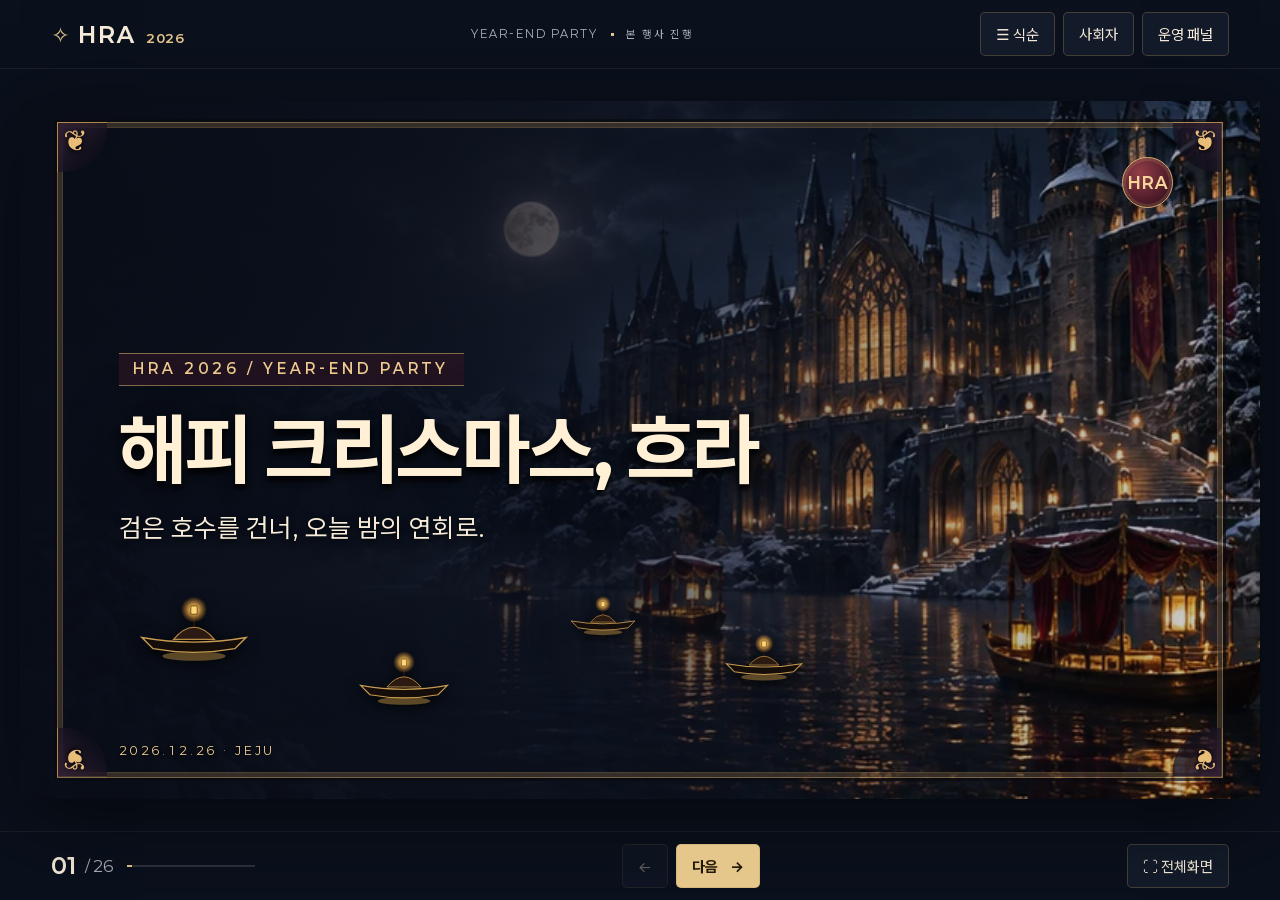
<file: index.html>
<!doctype html>
<html lang="ko">
<head>
  <meta charset="utf-8">
  <meta name="viewport" content="width=device-width, initial-scale=1">
  <meta name="theme-color" content="#0b111e">
  <title>HRA 2026 · 송년회 진행 슬라이드</title>
  <link rel="stylesheet" href="./stage.css">
  <link rel="stylesheet" href="./effects/cover.css">
  <link rel="stylesheet" href="./effects/owl-letter.css">
  <link rel="stylesheet" href="./effects/invite-close.css">
  <link rel="stylesheet" href="./effects/awards.css">
  <link rel="stylesheet" href="./effects/banners.css">
  <link rel="stylesheet" href="./effects/blackout.css">
  <link rel="stylesheet" href="./effects/film.css">
  <link rel="stylesheet" href="./effects/capsule.css">
  <link rel="stylesheet" href="./effects/door.css">
  <link rel="stylesheet" href="./effects/starfall.css">
  <script src="./slides.js" defer></script>
  <script src="./effects/cover.js" defer></script>
  <script src="./effects/owl-letter.js" defer></script>
  <script src="./effects/invite-close.js" defer></script>
  <script src="./effects/awards.js" defer></script>
  <script src="./effects/banners.js" defer></script>
  <script src="./effects/blackout.js" defer></script>
  <script src="./effects/film.js" defer></script>
  <script src="./effects/capsule.js" defer></script>
  <script src="./effects/door.js" defer></script>
  <script src="./effects/starfall.js" defer></script>
  <script src="./stage.js" defer></script>
</head>
<body>
  <header class="top">
    <span class="brand"><b>✧</b> HRA <small>2026</small></span>
    <span class="top-title">YEAR-END PARTY <i></i> 본 행사 진행</span>
    <div class="tools"><button id="contents">☰ <span>식순</span></button><button id="presenter">사회자</button><button id="staff">운영 패널</button></div>
  </header>
  <main class="workspace">
    <div id="stage" class="stage" aria-label="발표 화면">
      <section id="slide" class="slide" aria-live="polite"></section>
      <p id="caption" class="stage-caption" hidden></p>
    </div>
  </main>
  <footer class="controls">
    <div class="position"><strong id="number">01</strong><span id="total"> / 26</span><div class="progress"><i id="progress"></i></div></div>
    <nav aria-label="슬라이드 이동"><button id="prev" aria-label="이전 슬라이드">←</button><button id="next">다음 <span>→</span></button></nav>
    <button id="fullscreen">⛶ <span>전체화면</span></button>
  </footer>
  <dialog id="agenda"><header><h2>오늘의 식순</h2><button data-close aria-label="닫기">×</button></header><ol id="agenda-list"></ol></dialog>
  <dialog id="operator"><header><h2>현장 운영 패널</h2><button data-close aria-label="닫기">×</button></header>
    <p>DEMO / 이 브라우저에 저장됩니다.</p>
    <form id="score-form"><h3>기숙사 누적 점수</h3><div id="score-inputs"></div><button>점수 저장</button></form>
    <form id="guest-form"><h3>내빈 학생증 · 시연 명단</h3><div id="guest-list"></div><label>이름 <input name="guest" maxlength="24" required></label><label>소속 <input name="role" maxlength="30" required></label><label>하는 일 <input name="occupation" maxlength="30"></label><label>취미 <input name="hobby" maxlength="30"></label><label>학생증 이미지 <input name="card" type="file" accept="image/*"></label><button>추가</button></form>
    <section id="media-settings" aria-labelledby="media-title"><h3 id="media-title">사진과 영상 준비</h3>
      <label>어린 시절 퀴즈 교수님 번호 <select id="media-card"><option>1</option><option>2</option><option>3</option><option>4</option></select></label>
      <label>어린 시절 사진 <input id="child-file" type="file" accept="image/*"></label>
      <label>현재 사진 <input id="adult-file" type="file" accept="image/*"></label>
      <label>정답에 표시할 이름 <input id="photo-answer-name" maxlength="28" placeholder="선택 사항"></label>
      <label>20기 활동 영상 <input id="activity-file" type="file" accept="video/*"></label>
      <p id="media-status" role="status"></p>
    </section>
  </dialog>
</body>
</html>
</file>
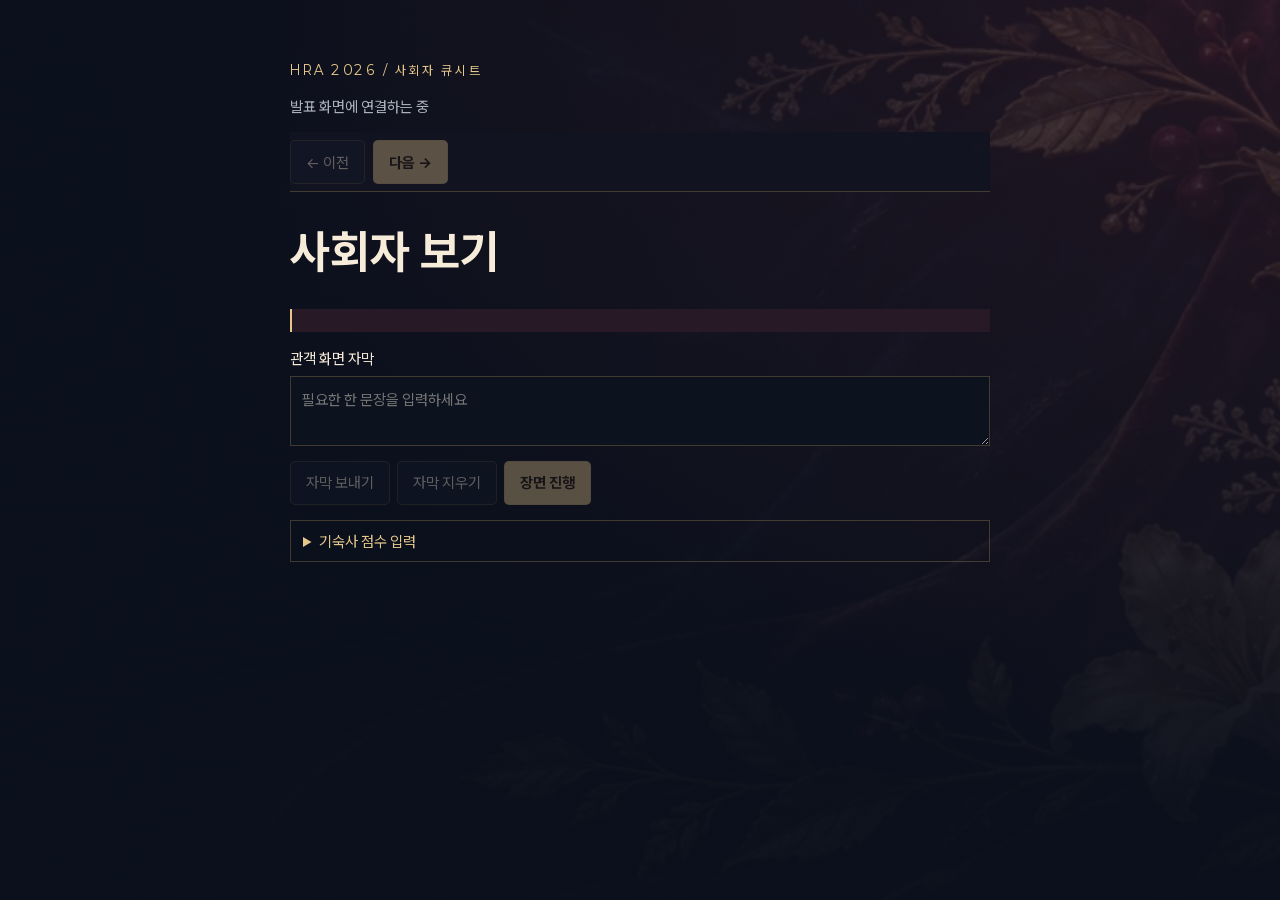
<file: presenter.html>
<!doctype html>
<html lang="ko">
<head>
  <meta charset="utf-8">
  <meta name="viewport" content="width=device-width, initial-scale=1">
  <title>HRA 2026 · 사회자 큐시트</title>
  <link rel="stylesheet" href="./stage.css">
  <script src="./cues.js" defer></script>
  <script src="./presenter.js" defer></script>
</head>
<body class="presenter-page">
  <main>
    <p class="presenter-label">HRA 2026 / 사회자 큐시트</p>
    <p id="connection" role="status">발표 화면에 연결하는 중</p>
    <div class="cue-navigation">
      <nav aria-label="슬라이드 이동"><button data-action="prev">← 이전</button><button data-action="next">다음 →</button></nav>
      <p id="cue-next"></p>
    </div>
    <h1 id="cue-title">사회자 보기</h1>
    <p id="cue-line" class="cue-line"></p>
    <p id="cue-direction" class="cue-direction"></p>
    <label for="caption-input">관객 화면 자막</label>
    <textarea id="caption-input" rows="2" maxlength="100" placeholder="필요한 한 문장을 입력하세요"></textarea>
    <div class="presenter-actions">
      <button data-action="caption">자막 보내기</button><button data-action="clear">자막 지우기</button><button id="cue-action" data-action="cue">장면 진행</button>
    </div>
    <details id="cue-scores">
      <summary>기숙사 점수 입력</summary>
      <form id="cue-score-form">
        <label>그리핀도르 <input type="number" min="0" max="99999" required></label>
        <label>슬리데린 <input type="number" min="0" max="99999" required></label>
        <label>래번클로 <input type="number" min="0" max="99999" required></label>
        <label>후플푸프 <input type="number" min="0" max="99999" required></label>
        <button>점수 저장</button>
      </form>
    </details>
  </main>
</body>
</html>
</file>
<file: stage.css>
@font-face{font-family:Pretendard;src:url("./fonts/PretendardVariable.woff2") format("woff2-variations"),url("./fonts/PretendardVariable.woff2") format("woff2");font-weight:45 920;font-display:swap}
@font-face{font-family:Paperozi;src:url("./fonts/Paperlogy-4Regular.woff2") format("woff2");font-weight:400;font-display:swap;unicode-range:U+0000-00FF,U+2000-206F,U+2100-214F}
@font-face{font-family:Paperozi;src:url("./fonts/Paperlogy-6SemiBold.woff2") format("woff2");font-weight:600;font-display:swap;unicode-range:U+0000-00FF,U+2000-206F,U+2100-214F}
@font-face{font-family:Paperozi;src:url("./fonts/Paperlogy-7Bold.woff2") format("woff2");font-weight:700;font-display:swap;unicode-range:U+0000-00FF,U+2000-206F,U+2100-214F}
@font-face{font-family:Paperozi;src:url("./fonts/Paperlogy-8ExtraBold.woff2") format("woff2");font-weight:800;font-display:swap;unicode-range:U+0000-00FF,U+2000-206F,U+2100-214F}
:root{color-scheme:dark;--night:#0a101c;--gold:#e5c68b;--cream:#f7ecd9;--line:#b4935a50;--muted:#aab1bd;--font:Paperozi,Pretendard,system-ui,sans-serif;--serif:var(--font)}
*{box-sizing:border-box}
body{margin:0;background:var(--night);color:var(--cream);font:15px/1.5 var(--font);min-height:100dvh;display:grid;grid-template-rows:auto 1fr auto}
button,input{font:inherit}
button{cursor:pointer;color:inherit;background:#131b2a;border:1px solid var(--line);padding:.65em 1em;border-radius:5px}
button:hover,button[aria-pressed=true]{background:#393020;border-color:var(--gold)}
button:disabled{opacity:.35;cursor:default}
:focus-visible{outline:2px solid var(--gold);outline-offset:3px}
.top,.controls{display:flex;justify-content:space-between;align-items:center;padding:12px clamp(14px,4vw,64px);min-height:62px;gap:10px}
.top{border-bottom:1px solid #ffffff10}
.brand{font:700 22px var(--font);letter-spacing:.08em;white-space:nowrap}
.brand b,.brand small{color:var(--gold)}
.brand small{font-size:12px;margin-left:.3em}
.top-title{color:var(--muted);letter-spacing:.18em;font-size:11px}
.top-title i{display:inline-block;width:3px;height:3px;background:var(--gold);margin:0 .8em;vertical-align:middle}
.tools,nav{display:flex;gap:8px}
.workspace{display:grid;place-items:center;padding:12px 20px;min-width:0}
.stage{position:relative;width:min(100%,calc((100dvh - 155px)*16/9));aspect-ratio:16/9;container-type:inline-size;background:#0c1422;box-shadow:0 20px 80px #0008;overflow:hidden}
.stage:fullscreen{width:100vw;height:100vh;display:grid;place-items:center;background:#05070c}
.stage:fullscreen .slide{width:min(100vw,calc(100vh * 16/9));height:auto;aspect-ratio:16/9;container-type:inline-size}
.slide{height:100%;position:relative;display:grid;align-content:center;padding:5% 8%;isolation:isolate;overflow:hidden;background:radial-gradient(ellipse at 75% 25%,#263554,#111b31 56%,#090f1a);font-family:var(--serif)}
.slide::before,.slide::after{position:absolute;content:"";inset:3%;pointer-events:none;z-index:-1;border:1px solid #d1a56b76}
.slide::after{inset:3.8%;border-color:#d1a56b32}
.slide.hero{background-image:linear-gradient(90deg,#070e1ce8,#080e1b64 58%,#090f1a0c),url("./castle.webp");background-size:cover;background-position:center}
.slide.wine{background:radial-gradient(ellipse at 60% 30%,#4a2330,#261726 58%,#100e18)}
.slide.paper{color:#2a1b15;background:radial-gradient(ellipse at 50% 35%,#fcf0d2,#e0c294 72%,#ae8351)}
.slide.paper::before,.slide.paper::after{border-color:#6b431b65}
.slide.center{text-align:center;justify-items:center}
.slide h1,.slide p{margin:0}
.slide h1{font-size:6.3cqw;line-height:1.08;letter-spacing:-.03em;text-wrap:balance}
.slide.hero h1{max-width:68%;text-align:left}
.slide .eyebrow{font:600 1.15cqw/1.4 var(--font);letter-spacing:.28em;text-transform:uppercase;color:var(--gold);margin-bottom:1.5cqw}
.slide.paper .eyebrow{color:#744820}
.slide .description{font-size:2.1cqw;margin-top:1.5cqw;max-width:78%;text-wrap:balance;word-break:keep-all}
.slide.hero .description{max-width:55%}
.mark{position:absolute;top:5.4%;right:6%;color:var(--gold);font:700 2.2cqw var(--font)}
.corner{position:absolute;bottom:6%;left:8%;font:500 .95cqw var(--font);letter-spacing:.24em;color:var(--gold)}
.paper .corner,.paper .mark{color:#744820}
.ornament{color:var(--gold);font-size:5cqw;line-height:1;margin-bottom:1cqw}
.slide .scene-body{width:100%;margin-top:2.4cqw;font-size:1.65cqw}
.slide .scene-body button{background:#141b29;color:var(--cream);border-color:#e5c68780}
.slide .scene-body button:hover,.slide .scene-body button[aria-pressed=true]{background:#6a482c}
.tiles{display:grid;grid-auto-columns:1fr;grid-auto-flow:column;gap:1cqw}
.tile{display:grid;place-items:center;align-content:center;gap:.6cqw;min-height:7cqw;padding:.6cqw;border:1px solid #c7a56766;background:#0003}
.paper .tile{background:#8d5d2012;border-color:#8d5d2055}
.tile strong{font-size:2.35cqw}
.tile span{font-size:1.4cqw}
.bingo{grid-template-columns:repeat(3,1fr);grid-auto-flow:row}
.bingo .tile{min-height:3.5cqw}
.score .tile{border-top:4px solid var(--house)}
.score-board{display:grid;gap:1cqw;width:min(72cqw,100%);margin:auto}
.score-row{display:grid;grid-template-columns:9cqw 1fr 7cqw;gap:1.4cqw;align-items:center;text-align:left}
.score-row span{text-align:right;font-variant-numeric:tabular-nums}
.score-track{height:1.2cqw;background:#ffffff12}
.score-track i{height:100%;display:block}
.timer{display:flex;justify-content:center;align-items:center;gap:1cqw}
.timer output{font:700 8cqw/1 var(--font);font-variant-numeric:tabular-nums;min-width:24cqw}
.media input{max-width:90%}
.media video{display:block;max-width:100%;height:20cqw;margin:0 auto 1cqw}
.note{font:500 1.12cqw var(--font);margin-top:1cqw!important}
.photo-demo{margin:auto;width:min(30cqw,100%);height:10cqw;object-fit:contain;display:block}
[hidden]{display:none!important}
.slide[data-content=photo] .photo-demo{height:12cqw}
.stage:fullscreen .media input,.stage:fullscreen .media+.note{display:none}
.slide.photo-wall{align-content:start;padding-top:8%}

/* Shared engraved frame and material palette for the full stage sequence. */
.slide,.slide.hero,.slide.wine,.slide.paper{
  color:var(--cream);
  background-image:linear-gradient(90deg,#090d18f0 0%,#0c101ccc 37%,#100e195e 67%,#0a0d1830),var(--scene-image),url("./castle.webp");
  background-size:cover;
  background-position:center;
}
.slide.center{
  background-image:radial-gradient(ellipse at center,#0c1018da 0%,#0e111bcc 28%,#110e1b60 69%,#0b0c17a6),var(--scene-image),url("./castle.webp");
}
.slide.photo-wall{
  background-image:linear-gradient(#0b101de8,#0b101d12 58%),var(--scene-image),url("./castle.webp");
}
.slide::before,.slide::after{display:none}
.scene-frame{position:absolute;inset:3%;pointer-events:none;border:1px solid #e7bd7477;box-shadow:inset 0 0 0 4px #15121b66,inset 0 0 0 5px #d0a36152,0 0 0 3px #090a10aa}
.scene-frame span{position:absolute;color:#e8bd78;font:700 2.35cqw/1 var(--font);text-shadow:0 2px 5px #000;background:linear-gradient(135deg,#322033,#110f1bbb 67%);border-top:1px solid #b0884c;border-left:1px solid #b0884c;border-radius:0 0 90% 0;display:grid;place-items:start;width:4cqw;height:4cqw;padding:.23cqw .4cqw}
.scene-frame span:nth-child(1){top:-1px;left:-1px}
.scene-frame span:nth-child(2){top:-1px;right:-1px;transform:scaleX(-1)}
.scene-frame span:nth-child(3){bottom:-1px;left:-1px;transform:scaleY(-1)}
.scene-frame span:nth-child(4){bottom:-1px;right:-1px;transform:scale(-1)}
.slide .mark,.slide.paper .mark{top:8%;right:7%;display:grid;place-items:center;width:4.1cqw;aspect-ratio:1;border:1px solid #d8af72;border-radius:50%;box-shadow:inset 0 0 0 3px #e5be7c28;color:#f6d59a;background:radial-gradient(circle at 35% 30%,#923e48,#4d1b28 62%,#280e18);font:700 1.3cqw var(--font);letter-spacing:.05em}
.slide h1{text-shadow:0 .06em .08em #000,0 0 .65em #0009;color:#fff0d6}
.slide .eyebrow,.slide.paper .eyebrow{color:#efcc90;display:table;width:max-content;max-width:95%;padding:.4em 1em;border-block:1px solid #e0b97188;background:#271421cc}
.slide .description{text-shadow:0 2px 6px #000}
.slide .corner,.slide.paper .corner{color:#f0cc90;text-shadow:0 1px 4px #000}
.tile,.paper .tile,.slide .scene-body button{
  color:#2b1b12;
  background:radial-gradient(ellipse at 44% 35%,#f6e5bdac,#c8a16cc9),url("./scenes/parchment.webp") center/cover,#d6b984;
  border:1px solid #e3bb7f;
  border-radius:2px;
  outline:1px solid #745128;
  outline-offset:-4px;
  box-shadow:0 5px 15px #0007;
}
.slide .scene-body button:hover,.slide .scene-body button[aria-pressed=true]{background:#6e2637;color:#ffedcd;outline-color:#e1b678}
.score-board{background:#100f1ae8;border:1px solid #dfba7c77;padding:1.3cqw 2cqw}
.score-track{background:#e7c58720}
.slide.left{
  justify-items:start;
  text-align:left;
  background-image:linear-gradient(90deg,#090d18ef,#0c101cbf 45%,#100e1925 80%),var(--scene-image),url("./castle.webp");
}
.slide.left .description{max-width:55%}
.slide::before{display:block;inset:0;border:0;background:inherit;animation:camera-arrive 1.4s cubic-bezier(.16,1,.3,1) both}
.slide .eyebrow,.slide .ornament{animation:line-in .55s .12s both}
.slide h1{animation:line-in .75s .21s both}
.slide .description,.slide .scene-body{animation:line-in .7s .38s both}
.slide .tiles>*{animation:line-in .65s both;animation-delay:.12s}
.slide .tiles>*:nth-child(2n){animation-delay:.2s}
.slide .tiles>*:nth-child(3n){animation-delay:.27s}
.slide.cue-revealed .description,.slide.cue-revealed .scene-body{animation:reveal-in .8s cubic-bezier(.16,1,.3,1) both}
.portrait-transition{display:grid;justify-items:center}
.portrait-transition .photo-demo{grid-area:1/1}
.slide.cue-revealed .portrait-transition .photo-demo:not(.photo-before){animation:photo-dissolve 1.2s both}
.slide .score-track i{transform-origin:left;animation:bar-in .85s .1s both}
.reveal-standalone{margin-top:1.5cqw;justify-self:start;font-size:clamp(11px,1.5cqw,20px);background:#361d2b;border-color:#c29a60}
.center .reveal-standalone{justify-self:center}
.stage:fullscreen .reveal-standalone{display:none}
.stage-caption{position:absolute;left:50%;bottom:6.5%;transform:translateX(-50%);margin:0;width:max-content;max-width:78%;padding:.45em 1.15em;color:#ffebc9;background:#17111aed;border:1px solid #e3be7c91;text-align:center;font:700 clamp(12px,1.65cqw,25px)/1.4 var(--serif);word-break:keep-all;overflow-wrap:anywhere;z-index:2}
.slide[data-content=quiz] h1,.slide[data-content=photo] h1{font-size:4.7cqw;word-break:keep-all}
.candidate-grid{display:grid;grid-template-columns:repeat(4,minmax(0,1fr));gap:1.5cqw;width:min(72cqw,100%);margin:auto}
.slide .candidate-grid button{display:grid;gap:0;overflow:hidden;min-width:0;padding:0;color:#fff0d2;background:#191521;border:1px solid #b18a55;outline:0;animation:candidate-enter .65s both}
.slide .candidate-grid button:nth-child(2){animation-delay:.13s}
.slide .candidate-grid button:nth-child(3){animation-delay:.26s}
.slide .candidate-grid button:nth-child(4){animation-delay:.39s}
.candidate-portrait{display:block;width:100%;height:13cqw;object-fit:cover;object-position:center 40%;background:#1b141d}
.candidate-name{display:flex;align-items:center;justify-content:center;gap:.55em;padding:.35em .2em}
.candidate-name b{display:grid;place-items:center;width:1.6em;height:1.6em;background:#482030;color:#f6d493;border:1px solid #d1a367;font:700 .9em var(--font)}
.slide .candidate-grid button[aria-pressed=true]{border-color:#ffe0a2;box-shadow:0 0 0 2px #f5c873,0 0 28px #ffc15b55;background:#512b33}
.slide .candidate-grid button:disabled[aria-pressed=true]{opacity:1}
.slide .candidate-grid button:disabled[aria-pressed=false]{opacity:.54}
.question-controls{display:flex;justify-content:center;align-items:center;gap:1em;margin-top:1cqw}
.answer-status,.suspense-line{font:600 clamp(10px,1.3cqw,18px) var(--font);color:#e9c994}
.slide .suspense-line{margin-top:1.3cqw}
.stage:fullscreen .suspense-line{visibility:hidden}
.slide[data-content=answer].cue-revealed h1,.slide[data-id=quiz2-a].cue-revealed h1{font-size:3.25cqw}
.answer-feature{display:grid;grid-template-columns:minmax(0,1fr) minmax(0,1fr);align-items:center;gap:3cqw;width:min(62cqw,100%);margin:auto;text-align:left}
.answer-feature .candidate-portrait{height:22cqw;border:2px solid #deb576;box-shadow:0 0 0 .45cqw #6c4227,0 0 4cqw #edac5855}
.answer-copy{display:grid;justify-items:start;gap:.55cqw;line-height:1.3}
.answer-copy strong{font-size:6.2cqw;color:#ffedcc}
.answer-tag,.answer-points{padding:.3em .65em;background:#4c2330;border:1px solid #d3a362;color:#ffdfa0}
.answer-outcome{color:#f3d6a3}
.slide.cue-revealed .answer-feature .candidate-portrait{animation:spotlight-open 1.05s cubic-bezier(.2,.75,.25,1) both}
.slide.cue-revealed .answer-copy{animation:line-in .7s .3s both}
.slide[data-content=photo] .photo-demo{height:16cqw;width:23cqw;border:2px solid #d0a66a;object-fit:cover;object-position:center 40%;box-shadow:0 8px 32px #000c}
.slide .photo-answer-name{margin-top:.55em;font-size:2.55cqw;color:#ffe2a8;text-shadow:0 2px 8px #000}
.slide.cue-revealed .photo-answer-name{animation:line-in .65s .7s both}
.slide[data-id=quiz2-q] .timer{display:grid;grid-template-columns:auto auto auto;width:max-content;max-width:100%;margin:.8cqw auto 0}
.slide[data-id=quiz2-q] .timer output{font-size:5cqw;min-width:15cqw}
.slide[data-id=quiz2-q] progress{grid-column:1/-1;width:100%;height:.65cqw;min-height:3px;appearance:none}
.slide[data-id=quiz2-q] progress::-webkit-progress-bar{background:#2f2332}
.slide[data-id=quiz2-q] progress::-webkit-progress-value{background:#e7b66a}
@keyframes candidate-enter{from{opacity:0;transform:perspective(650px) rotateY(-20deg) translateY(.6em)}to{opacity:1;transform:none}}
@keyframes spotlight-open{from{clip-path:inset(10% 50%);filter:brightness(.58)}to{clip-path:inset(0);filter:brightness(1)}}
.presenter-page{display:block;background:radial-gradient(ellipse at top right,#281a28cf,#0a101cf9 65%),url("./scenes/filigree.webp") center/cover fixed,#0a101c;padding:clamp(16px,5vw,48px)}
.presenter-page main{max-width:700px;margin:auto}
.presenter-label{color:var(--gold);letter-spacing:.2em;font-size:.8rem}
.cue-navigation{position:sticky;top:0;z-index:2;display:flex;flex-wrap:wrap;align-items:center;gap:.4em 1em;padding:.5em 0;background:#121321f5;border-bottom:1px solid var(--line)}
.cue-navigation p{margin:0}
.presenter-page h1{font:700 clamp(28px,7vw,46px)/1.2 var(--serif)}
#connection,#cue-next{color:var(--muted)}
.cue-line{font:700 clamp(20px,4.8vw,30px)/1.65 var(--serif);color:var(--cream);word-break:keep-all}
.cue-direction{border-left:2px solid var(--gold);padding:.75em 1em;background:#281927;color:#f3d8a2}
.presenter-page textarea{display:block;width:100%;resize:vertical;margin:.45em 0 1em;padding:.75em;background:#0c121e;color:inherit;border:1px solid var(--line);font:inherit}
.presenter-actions{display:flex;gap:7px;flex-wrap:wrap}
#cue-scores{margin-top:1em;padding:.6em .8em;border:1px solid var(--line)}
#cue-scores summary{cursor:pointer;color:var(--gold)}
#cue-score-form{display:flex;gap:.5em;flex-wrap:wrap;margin-top:.7em;align-items:center}
#cue-score-form label{display:grid;gap:.25em}
#cue-score-form input{width:6em;background:#0c121e;color:inherit;border:1px solid var(--line);padding:.4em}
#cue-action,.presenter-page [data-action=next]{background:var(--gold);color:#251a0c;font-weight:700}
@keyframes camera-arrive{from{transform:scale(1.05);filter:brightness(.58)}to{transform:scale(1);filter:brightness(1)}}
@keyframes line-in{from{opacity:0;translate:0 .7em}to{opacity:1;translate:0}}
@keyframes reveal-in{from{opacity:0;scale:.975;filter:blur(4px)}to{opacity:1;scale:1;filter:blur(0)}}
@keyframes photo-dissolve{from{opacity:0}to{opacity:1}}
@keyframes seal-open{0%{scale:1}42%{scale:1.3;filter:brightness(1.75)}100%{scale:1}}
@keyframes film-in{from{opacity:0;translate:12% 0}to{opacity:1;translate:0}}
@keyframes card-turn{from{rotate:y 65deg}to{rotate:y 0deg}}
@keyframes bar-in{from{scale:0 1}to{scale:1}}
@media(prefers-reduced-motion:reduce){.slide::before,.slide *{animation:none!important;transition:none!important}}
.controls{border-top:1px solid #ffffff10}
.controls nav{position:relative}
#next{background:var(--gold);color:#211807;font-weight:700}
#next span{margin-left:.6em}
.position{display:flex;align-items:center;gap:.4em;color:var(--muted);font-variant-numeric:tabular-nums}
.position strong{font-size:21px;color:var(--cream)}
.progress{width:clamp(34px,10vw,145px);height:2px;background:#fff2;margin-left:.5em}
.progress i{height:100%;display:block;background:var(--gold)}
dialog{background:#141c2a;color:var(--cream);border:1px solid var(--line);border-radius:8px;width:min(640px,94vw);max-height:88dvh;padding:20px}
dialog::backdrop{background:#000a}
dialog header{display:flex;justify-content:space-between;align-items:center}
dialog h2{font-family:var(--serif);margin:.3em 0}
dialog ol{padding-left:2em;columns:2}
dialog li{margin-bottom:4px;break-inside:avoid}
dialog li button{width:100%;text-align:left;font-size:.9em}
dialog form{border-top:1px solid var(--line);padding:0 0 12px}
dialog label{display:inline-flex;align-items:center;gap:5px;margin:0 8px 8px 0}
dialog input,dialog select{width:10em;background:#090f1a;color:inherit;border:1px solid var(--line);padding:6px}
dialog input[type=file]{width:min(100%,21em)}
#media-settings{border-top:1px solid var(--line)}
#media-settings label{display:flex;flex-wrap:wrap}
dialog input[type=number]{width:5em}
#guest-list>div{display:flex;flex-wrap:wrap;align-items:center;gap:6px;margin-bottom:8px}
@media(max-width:630px){
  .top-title,.progress{display:none}
  .top,.controls{padding-inline:10px}
  .workspace{padding:6px}
  .tools{gap:4px}
  .tools button{padding-inline:.55em;font-size:13px}
  .stage:not(:fullscreen){width:100%;aspect-ratio:4/3}
  .slide h1{font-size:7.1cqw}
  .slide .eyebrow{font-size:2.1cqw}
  .slide .description,.slide .scene-body{font-size:3.1cqw}
  .slide:not(.hero) .description{max-width:90%}
  .slide .scene-body button{font-size:clamp(11px,3cqw,16px);min-height:40px}
  .slide[data-content=quiz] .tiles{grid-template-columns:repeat(2,1fr);grid-auto-flow:row;gap:2cqw}
  .slide[data-content=quiz] h1,.slide[data-content=photo] h1{font-size:5.8cqw}
  .candidate-grid{grid-template-columns:repeat(2,minmax(0,1fr));gap:1.2cqw;width:75%}
  .candidate-portrait{height:10cqw;object-position:center 23%}
  .candidate-name{padding:.15em}
  .question-controls .answer-status{font-size:10px}
  .answer-feature{width:90%}
  .slide[data-content=photo] .photo-demo{height:18cqw;width:29cqw}
  .tile strong{font-size:3.3cqw}
  .tile span,.note{font-size:2.5cqw}
  .score-row{grid-template-columns:17cqw 1fr 12cqw}
  .score-track{height:2cqw}
  dialog ol{columns:1}
}

/* 구조 정리(작업계획/01_구조작업.md). 연출은 effects/에 있다. */
.slide.awaiting-cue .reveal-target{visibility:hidden;opacity:0}
.slide.cue-revealed .reveal-target{animation:reveal-in .8s cubic-bezier(.16,1,.3,1) both}
.slide.bare{background-image:var(--scene-image);padding:0}
.slide.bare::before{background:inherit}
.slide.blackout{background:#000}
.slide.blackout::before{display:none}
.slide .scene-body:empty{display:none}

/* 입학 축하 */
.slide[data-id=welcome] .scene-body{display:grid;justify-items:center;margin:0}
.welcome-seal{width:9cqw;filter:drop-shadow(0 .6cqw 1cqw #000c);position:relative;z-index:2}
.slide.cue-revealed .welcome-seal{opacity:0;scale:1.4;transition:opacity .5s,scale .5s}
.welcome-scroll{display:grid;gap:1.4cqw;justify-items:center;margin-top:-2.5cqw;padding:4.5cqw 6cqw 4cqw;width:min(70cqw,100%);color:#2b1b12;background:radial-gradient(ellipse at 50% 40%,#f8ebcbd9,#cfa86fe0),url("./scenes/parchment.webp") center/cover;border:1px solid #e3bb7f;box-shadow:0 1.2cqw 3cqw #000a}
.welcome-ko{font-size:4.6cqw;line-height:1.2;letter-spacing:-.03em;word-break:keep-all}
.welcome-en{font-size:3.4cqw;font-weight:700;color:#6e2637}

/* 내빈 학생증: 초대장 학생증과 같은 항목 */
.slide[data-id=guests]{align-content:start;padding-top:5.5%}
.slide[data-id=guests] .scene-body{margin-top:1.6cqw}
.student-deck{display:grid;place-items:center}
.student-deck>*{grid-area:1/1}
.student-deck>:not(.is-current){display:none}
.student-card-image{max-width:60cqw;max-height:38cqw;object-fit:contain;box-shadow:0 1.5cqw 4cqw #000c}
.student-card{--ink:#6f283b;display:grid;gap:1.6cqw;width:58cqw;padding:2.2cqw 2.6cqw;text-align:left;color:#2b1b12;background:radial-gradient(ellipse at 40% 30%,#fbf0d6f2,#dcbd88f0),url("./scenes/parchment.webp") center/cover;border:.25cqw solid var(--ink);outline:.12cqw solid #c9a061;outline-offset:-.8cqw;border-radius:1cqw;box-shadow:0 1.5cqw 4cqw #000c}
.student-card-head{display:flex;align-items:center;gap:1.2cqw;padding-bottom:1.1cqw;border-bottom:.15cqw solid color-mix(in srgb,var(--ink) 55%,transparent)}
.student-card-crest{width:5cqw}
.student-card-head b{display:block;font-size:2.6cqw;color:var(--ink);letter-spacing:.06em}
.student-card-head small{font-size:1.7cqw;letter-spacing:.3em}
.student-card-body{display:grid;grid-template-columns:12cqw 1fr;gap:2.4cqw;align-items:center}
.student-card-portrait{aspect-ratio:64/82;display:grid;place-items:center;background:#f6e7c6;border:.15cqw solid var(--ink)}
.student-card-portrait svg{width:80%;fill:color-mix(in srgb,var(--ink) 70%,#fff)}
.student-card-portrait .portrait-star{fill:#c9a061}
.student-card-fields{display:grid;gap:1.1cqw;margin:0}
.student-card-fields div{display:grid;grid-template-columns:7cqw 1fr;align-items:baseline;gap:1cqw}
.student-card-fields dt{font-size:1.5cqw;color:#7a5530;letter-spacing:.1em}
.student-card-fields dd{margin:0;font-size:2.3cqw;font-weight:600}
.student-card-fields .student-card-name{font-size:4.4cqw;font-weight:800;color:var(--ink)}
.student-card-foot{display:flex;justify-content:space-between;align-items:end}
.student-card-sign{width:18cqw;border-bottom:.12cqw solid #7a5530;padding-top:2cqw}
.student-card-sign small{font-size:1.3cqw;color:#7a5530}
.student-card-house{padding:.4em 1.1em;font-size:1.9cqw;color:#fff3dc;background:var(--ink);border-radius:.3em}

/* 기숙사 배너 4개가 화면을 꽉 채운다 */
.slide[data-id=houses] .scene-body{position:absolute;inset:0;margin:0}
.banners{display:grid;grid-template-columns:repeat(4,1fr);height:100%}
.banner{--house:#812D39;display:grid;align-content:center;justify-items:center;gap:2cqw;padding:0 1cqw 6cqw;background:linear-gradient(90deg,#0004,#fff1 50%,#0004),var(--house);border-inline:.18cqw solid #d7ae6b;box-shadow:inset 0 .9cqw 0 #c9a061;clip-path:polygon(0 0,100% 0,100% 92%,50% 100%,0 92%);opacity:0;transition:opacity .6s}
.banner.is-shown{opacity:1}
.banner-crest{width:min(17cqw,90%);filter:drop-shadow(0 .5cqw 1cqw #0009)}
.banner-name{font-size:3.2cqw;color:#fff3dc;text-shadow:0 .2cqw .5cqw #000}

/* 활동 영상 자리 */
.video-placeholder{display:grid;place-items:center;width:min(52cqw,100%);aspect-ratio:16/9;margin:auto;font-size:2.4cqw;color:#f0cc90;background:#0009;border:.15cqw dashed #e0b971}
.media video{height:26cqw}

/* 이름 빙고: 긴 문항도 두 줄 안에 */
.bingo{width:min(74cqw,100%);margin:auto}
.bingo .tile{min-height:6.6cqw;padding:.6cqw 1.4cqw}
.bingo .tile strong{font-size:2cqw;line-height:1.3;word-break:keep-all;text-wrap:balance}
.slide[data-id=bingo] h1{font-size:5.4cqw}

/* 큰 점수판. 제목 없이 합계만 */
.slide[data-id=scores] .scene-body{margin:0}
.slide[data-id=scores] .score-board{width:min(86cqw,100%);gap:2cqw;padding:3cqw 3.4cqw}
.slide[data-id=scores] .score-row{grid-template-columns:24cqw 1fr 12cqw;gap:2cqw}
.score-house{display:flex;align-items:center;gap:1.2cqw}
.score-crest{width:5.4cqw}
.slide[data-id=scores] .score-house strong{font-size:3cqw}
.slide[data-id=scores] .score-track{height:3.4cqw}
.score-total{text-align:right;font-size:6cqw;line-height:1;color:#ffe2a8;font-variant-numeric:tabular-nums}

/* 1위 기숙사 */
.winner-podium{display:grid;justify-items:center;gap:1.2cqw}
.winner-list{display:flex;gap:4cqw;justify-content:center}
.winner-house{display:grid;justify-items:center;gap:1cqw}
.winner-crest{width:17cqw;filter:drop-shadow(0 0 3cqw color-mix(in srgb,var(--house) 70%,#ffd27a))}
.winner-house strong{font-size:6.4cqw;color:#fff0d6;text-shadow:0 .3cqw .8cqw #000}
.winner-tie{font-size:2.4cqw;color:#ffe2a8}
.winner-score{font-size:3.2cqw;color:#ffe2a8}
.winner-waiting{font-size:2.6cqw}

/* 쉬는 시간, 단체사진 */
.slide[data-id=break] h1{font-size:9cqw}
.slide[data-id=dinner] h1{font-size:8cqw}
.slide[data-id=photo] h1{font-size:10cqw;color:#ffe7b0}
.slide[data-id=photo] .description{font-size:3.6cqw;max-width:none}

/* 수상자 양피지 */
.award-scrolls{display:grid;grid-template-columns:repeat(var(--count),minmax(0,1fr));gap:2cqw;width:min(84cqw,100%);margin:auto}
.award-scroll{display:grid;align-content:center;justify-items:center;gap:1.2cqw;min-height:18cqw;padding:2cqw 1.4cqw;color:#2b1b12;background:radial-gradient(ellipse at 44% 35%,#f6e5bdd9,#c8a16ce6),url("./scenes/parchment.webp") center/cover;border:1px solid #e3bb7f;box-shadow:0 .8cqw 2cqw #000a;opacity:.25;filter:grayscale(.6) brightness(.6);transition:opacity .6s,filter .6s}
.award-scroll>*{visibility:hidden}
.award-scroll.is-shown{opacity:1;filter:none}
.award-scroll.is-shown>*{visibility:visible}
.award-category{font-size:1.8cqw;color:#6e2637;font-weight:700}
.award-name{font-size:3.4cqw;word-break:keep-all}
.slide[data-id=awards] h1{font-size:4.4cqw}

/* 타임캡슐 자리 */
.capsule-stage{display:grid;justify-items:center}
.capsule-box:empty{display:none}

/* 볼룸 사진은 밝고 아래쪽에 관람객이 있어서, 글자 쪽과 아래쪽을 어둡게 한다 */
.slide[data-id=part3]{background-image:linear-gradient(90deg,#090d18f2,#0c101cc4 40%,#100e1940 75%),linear-gradient(#0000 55%,#090d18ee),var(--scene-image),url("./castle.webp")}
.slide[data-id=awards]{background-image:linear-gradient(#090d18cc,#0c101c88 45%,#090d18f5 85%),var(--scene-image),url("./castle.webp")}
</file>
<file: effects/cover.css>
/* 연출 A3: 배가 흔들리다, 화면이 성의 불빛 쪽으로 다가가며 빛으로 바뀐다. */
.slide[data-id=cover] .cover-lake{position:absolute;inset:0;pointer-events:none}
.slide[data-id=cover] .cover-boat{position:absolute;translate:-50% -50%;animation:boat-bob 3.4s ease-in-out infinite alternate;filter:drop-shadow(0 .4cqw .6cqw #000)}
.slide[data-id=cover] .cover-boat svg{display:block;width:100%;overflow:visible}
.slide[data-id=cover] .boat-lantern{animation:lantern-flicker 1.7s ease-in-out infinite alternate}
@keyframes boat-bob{0%{transform:translateY(-.35cqw) rotate(-2.2deg)}100%{transform:translateY(.35cqw) rotate(2.2deg)}}
@keyframes lantern-flicker{0%{opacity:.75}40%{opacity:1}70%{opacity:.85}100%{opacity:1}}
.slide[data-id=cover] .cover-light{position:absolute;inset:0;pointer-events:none;background:radial-gradient(circle at 64% 38%,#fff6d8,#ffd27a 30%,#2b1d1000 75%);opacity:0}

/* 성으로 들어가기 */
.slide[data-id=cover].entering :is(.eyebrow,h1,.description,.corner,.mark,.scene-frame,.reveal-standalone){animation:cover-fade .6s ease-in both}
@keyframes cover-fade{to{opacity:0;translate:0 -1cqw}}
.slide[data-id=cover].entering::before{transform-origin:64% 38%;animation:castle-dive 2.9s cubic-bezier(.55,0,.7,.35) both}
@keyframes castle-dive{from{transform:scale(1)}to{transform:scale(3.6);filter:brightness(1.6)}}
.slide[data-id=cover].entering .cover-lake{transform-origin:64% 38%;animation:lake-pass 2.9s cubic-bezier(.55,0,.7,.35) both}
@keyframes lake-pass{0%{transform:scale(1)}60%{opacity:1}100%{transform:scale(3.6) translateY(12%);opacity:0}}
.slide[data-id=cover].entering .cover-light{animation:cover-light 2.9s ease-in both}
@keyframes cover-light{0%,55%{opacity:0}100%{opacity:1}}
</file>
<file: effects/owl-letter.css>
/* C02 입학 축하: 실사 부엉이와 양피지. 콘티: 작업계획/콘티/C02_입학축하_부엉이와_양피지.md
   기본 스타일 = 끝 상태(정지 비행, 펼쳐진 양피지). 움직임 줄이기 모드에서는 이 모습만 보인다. */

/* 부엉이 공통 (수상자 장에서도 쓴다) */
.slide:is([data-id=welcome],[data-id=awards]) .owl-flyer{--flap:1.1s;--amp:12deg;position:absolute;z-index:3;pointer-events:none;filter:drop-shadow(0 1.2cqw 1.6cqw #000a)}
.slide:is([data-id=welcome],[data-id=awards]) .owl-rig{position:relative;aspect-ratio:1200/744;animation:owl-lift var(--flap) infinite}
.slide:is([data-id=welcome],[data-id=awards]) .owl-part{position:absolute;inset:0;width:100%;height:100%;user-select:none}
.slide:is([data-id=welcome],[data-id=awards]) .owl-wing-left{transform-origin:48.75% 23.5%;animation:owl-flap-left var(--flap) infinite}
.slide:is([data-id=welcome],[data-id=awards]) .owl-wing-right{transform-origin:62.1% 22.8%;animation:owl-flap-right var(--flap) infinite}
.slide:is([data-id=welcome],[data-id=awards]) .owl-wing-low{transform-origin:40.8% 43%;animation:owl-flap-low var(--flap) infinite}
.slide:is([data-id=welcome],[data-id=awards]) .owl-hold{position:absolute;left:-21.05%;width:142.1%;top:52%}
/* 한 번의 날갯짓: 내림 56%(힘), 올림 44%(날개를 조금 접음). 원래 그림이 가장 높이 든 자세다 */
@keyframes owl-flap-left{0%{rotate:0deg;scale:.94 1;animation-timing-function:cubic-bezier(.45,0,.55,1)}56%{rotate:calc(var(--amp) * -1);scale:1 1;animation-timing-function:cubic-bezier(.45,0,.55,1)}100%{rotate:0deg;scale:.94 1}}
@keyframes owl-flap-right{0%{rotate:0deg;scale:.94 1;animation-timing-function:cubic-bezier(.45,0,.55,1)}56%{rotate:var(--amp);scale:1 1;animation-timing-function:cubic-bezier(.45,0,.55,1)}100%{rotate:0deg;scale:.94 1}}
@keyframes owl-flap-low{0%{rotate:0deg;animation-timing-function:cubic-bezier(.45,0,.55,1)}56%{rotate:calc(var(--amp) * -.45);animation-timing-function:cubic-bezier(.45,0,.55,1)}100%{rotate:0deg}}
@keyframes owl-lift{0%{translate:0 0;animation-timing-function:cubic-bezier(.45,0,.55,1)}56%{translate:0 -.4cqw;animation-timing-function:cubic-bezier(.45,0,.55,1)}100%{translate:0 0}}

/* 두루마리 막대 공통 (수상자 장 award-slot에서 쓴다) */
.slide[data-id=awards] .scroll-rod,.slide[data-id=welcome] .scroll-rod-top{position:absolute;z-index:2;left:-1.2cqw;right:-1.2cqw;height:1.6cqw;border-radius:.8cqw;background:linear-gradient(#a0683a,#5a3416 55%,#2f1a0b);box-shadow:0 .4cqw .8cqw #0009,inset 0 .2cqw .2cqw #ffd59a55}
.slide[data-id=awards] .scroll-rod::before,.slide[data-id=awards] .scroll-rod::after,.slide[data-id=welcome] .scroll-rod-top::before,.slide[data-id=welcome] .scroll-rod-top::after{content:"";position:absolute;top:-.3cqw;width:1.1cqw;height:2.2cqw;border-radius:.4cqw;background:linear-gradient(90deg,#8a6324,#f6d48c 45%,#9c7430)}
.slide[data-id=awards] .scroll-rod::before,.slide[data-id=welcome] .scroll-rod-top::before{left:-.55cqw}
.slide[data-id=awards] .scroll-rod::after,.slide[data-id=welcome] .scroll-rod-top::after{right:-.55cqw}
.slide[data-id=awards] .scroll-rod-top,.slide[data-id=awards] .scroll-rod-bottom{top:-.9cqw}

/* 입학 축하: 배치 */
.slide[data-id=welcome] .scene-body{margin:0}
.slide[data-id=welcome] .owl-flyer{left:33cqw;top:1.6cqw;width:34cqw}
.slide[data-id=welcome] .owl-hold{left:8.82%;width:82.35%}
.slide[data-id=welcome] .owl-scroll{position:relative;height:40cqw;transform-origin:50% 0}
.slide[data-id=welcome] .scroll-rod-top{top:0}
.slide[data-id=welcome] .scroll-paper{position:absolute;top:1.1cqw;left:1.35cqw;right:1.35cqw;height:38cqw;background:url("../assets/cuts/C02/paper.webp") center/100% 100%;box-shadow:0 1cqw 2cqw #0008;clip-path:inset(0)}
.slide[data-id=welcome] .scroll-paper .welcome-scroll{position:absolute;inset:0;display:block;width:auto;margin:0;padding:0;background:none;border:0;box-shadow:none;animation:none}
.slide[data-id=welcome] .scroll-paper .welcome-ko{position:absolute;left:0;right:0;top:27%;text-align:center;font-size:2.6cqw;font-weight:800;line-height:1.35;color:#3a2414;letter-spacing:-.02em;white-space:pre-line;animation:none}
.slide[data-id=welcome] .scroll-paper .welcome-en{position:absolute;left:0;right:0;top:55%;text-align:center;font-size:2.6cqw;font-weight:700;line-height:1.3;color:#4a1f22;white-space:pre-line;animation:none}
/* 아래쪽 말린 원통: 펼쳐진 상태에서는 종이 끝에 있다 */
.slide[data-id=welcome] .scroll-roll{position:absolute;z-index:2;left:.75cqw;right:.75cqw;top:.4cqw;height:2.6cqw;border-radius:1.3cqw;background:linear-gradient(#7c5428,#e9d3a4 30%,#f6e6c2 45%,#c9a46a 70%,#6d4a22);box-shadow:0 .6cqw 1cqw #0009;translate:0 38cqw;scale:1 .9}
.slide[data-id=welcome] .scroll-roll::before,.slide[data-id=welcome] .scroll-roll::after{content:"";position:absolute;top:.2cqw;width:1cqw;height:2.2cqw;border-radius:50%;background:radial-gradient(circle,#8a6534 0 28%,#d9bd86 30% 55%,#7c5428 58%)}
.slide[data-id=welcome] .scroll-roll::before{left:-.3cqw}
.slide[data-id=welcome] .scroll-roll::after{right:-.3cqw}

/* S1: 1번에서 넘어왔을 때 금빛이 걷히며 배경이 다가와 멈춘다 */
.slide[data-id=welcome] .from-cover-light{position:absolute;inset:0;z-index:6;pointer-events:none;background:radial-gradient(circle at 50% 50%,#fff3d0,#ffc070 70%,#d08a3c);opacity:0;animation:welcome-light-out .7s ease-out both}
@keyframes welcome-light-out{from{opacity:1}to{opacity:0}}
.slide[data-id=welcome].from-cover::before{animation:welcome-arrive 1.4s cubic-bezier(.16,1,.3,1) both}
@keyframes welcome-arrive{from{transform:scale(1.06)}to{transform:scale(1)}}

/* S2~S4: 등장, 제동, 정지 비행 */
.slide[data-id=welcome].owl-arriving .owl-flyer{--flap:.8s;--amp:14deg;animation:owl-arrive 2.6s .6s cubic-bezier(.3,.6,.35,1) both}
@keyframes owl-arrive{0%{translate:62cqw -34cqw;scale:.55;rotate:10deg}45%{translate:24cqw -21cqw;scale:.8;rotate:5deg}100%{translate:0 0;scale:1;rotate:0deg}}
.slide[data-id=welcome].owl-arriving .owl-bob{animation:owl-flare .7s 3.2s cubic-bezier(.16,1,.3,1) both}
@keyframes owl-flare{0%{translate:0 0;rotate:0deg}40%{translate:0 -.6cqw;rotate:-6deg}100%{translate:0 0;rotate:0deg}}
.slide[data-id=welcome].owl-arriving .owl-scroll{animation:scroll-swing 1.2s 3.2s cubic-bezier(.45,0,.55,1) both}
@keyframes scroll-swing{0%{rotate:0deg}25%{rotate:5deg}50%{rotate:-3deg}75%{rotate:1.5deg}100%{rotate:0deg}}
.slide[data-id=welcome].owl-hovering .owl-flyer{--flap:1.1s;--amp:12deg}
.slide[data-id=welcome].owl-hovering .owl-bob{animation:owl-hover 2.2s ease-in-out infinite alternate}
@keyframes owl-hover{from{translate:0 0}to{translate:0 -.4cqw}}

/* 말린 상태(등장 중) */
.slide[data-id=welcome].owl-arriving:not(.owl-unrolling) .scroll-paper{clip-path:inset(0 0 100% 0)}
.slide[data-id=welcome].owl-arriving:not(.owl-unrolling) .scroll-roll{translate:0 0;scale:1 1}

/* S5: 위에서 아래로 천천히 펼침. 글씨는 종이에 붙어 움직이지 않고, 원통이 지나간 만큼만 보인다 */
.slide[data-id=welcome].owl-unrolling .scroll-paper{animation:paper-unroll 3s cubic-bezier(.45,.05,.35,1) both}
.slide[data-id=welcome].owl-unrolling .scroll-roll{animation:roll-down 3s cubic-bezier(.45,.05,.35,1) both}
@keyframes paper-unroll{from{clip-path:inset(0 0 100% 0)}to{clip-path:inset(0)}}
@keyframes roll-down{from{translate:0 0;scale:1 1}to{translate:0 38cqw;scale:1 .9}}
.slide[data-id=welcome].owl-unrolling::before{animation:welcome-push 3s cubic-bezier(.45,0,.55,1) both}
@keyframes welcome-push{from{transform:scale(1)}to{transform:scale(1.04)}}
.slide[data-id=welcome].owl-open::before{animation:none;transform:scale(1.04)}

/* S7: 말려 올라감 */
.slide[data-id=welcome].owl-rolling .scroll-paper{animation:paper-rollup 1.4s cubic-bezier(.45,0,.55,1) both}
.slide[data-id=welcome].owl-rolling .scroll-roll{animation:roll-up 1.4s cubic-bezier(.45,0,.55,1) both}
@keyframes paper-rollup{from{clip-path:inset(0)}to{clip-path:inset(0 0 100% 0)}}
@keyframes roll-up{from{translate:0 38cqw;scale:1 .9}to{translate:0 0;scale:1 1}}
.slide[data-id=welcome].owl-rolling::before{animation:welcome-pull 1.4s cubic-bezier(.45,0,.55,1) both}
@keyframes welcome-pull{from{transform:scale(1.04)}to{transform:scale(1)}}

/* S8: 몸을 낮췄다가 빠르게 저으며 왼쪽 위로 떠난다 */
.slide[data-id=welcome].owl-departing .owl-flyer{--flap:.6s;--amp:16deg;animation:owl-depart 1.4s cubic-bezier(.5,0,.75,.6) both}
@keyframes owl-depart{0%{translate:0 0;scale:1;rotate:0deg}18%{translate:0 .8cqw;scale:1;rotate:0deg}100%{translate:-62cqw -38cqw;scale:.6;rotate:-8deg}}
</file>
<file: effects/invite-close.css>
/* 연출 A1: 초대장 닫힘 → 연회장. 윗장이 아래로 접히고, 인장이 찍힌 편지가 작아지며 사라진다. */
.slide[data-id=guests] .invite-cover{position:absolute;inset:0;z-index:5;display:grid;place-items:center;perspective:120cqw;background:#05070cdd;animation:invite-dim 2.3s ease-in both;pointer-events:none}
@keyframes invite-dim{0%,55%{background-color:#05070cdd}100%{background-color:#05070c00}}
.slide[data-id=guests] .invite-letter{position:relative;width:70cqw;height:36cqw;transform-style:preserve-3d;animation:invite-shrink 2.3s cubic-bezier(.5,0,.3,1) both}
@keyframes invite-shrink{0%,52%{scale:1;opacity:1;translate:0 0}85%{scale:.16;opacity:1;translate:0 -4cqw}100%{scale:.1;opacity:0;translate:0 -6cqw}}
.slide[data-id=guests] .invite-flap{position:absolute;left:0;right:0;height:50%;display:grid;place-items:center;background:radial-gradient(ellipse at 50% 40%,#f8ebcbee,#cfa86ff0),url("../scenes/parchment.webp") center/cover;border:1px solid #e3bb7f;backface-visibility:hidden}
.slide[data-id=guests] .invite-flap-top{top:0;transform-origin:50% 100%;animation:invite-fold 1.2s .15s cubic-bezier(.55,0,.35,1) both;z-index:2}
.slide[data-id=guests] .invite-flap-bottom{bottom:0}
.slide[data-id=guests] .invite-flap b{font-size:3.4cqw;color:#6e2637}
@keyframes invite-fold{from{rotate:x 0deg}to{rotate:x -178deg;filter:brightness(.75)}}
.slide[data-id=guests] .invite-seal{position:absolute;z-index:3;left:50%;top:50%;width:9cqw;translate:-50% -50%;opacity:0;animation:invite-seal .5s 1.2s cubic-bezier(.2,.9,.3,1.4) both}
@keyframes invite-seal{from{opacity:0;scale:2.2}to{opacity:1;scale:1}}
.slide[data-id=guests].invite-closing .student-deck{animation:invite-card-in .8s 1.9s cubic-bezier(.2,.8,.3,1.1) both}
@keyframes invite-card-in{from{opacity:0;translate:0 3cqw;scale:.92}}
</file>
<file: effects/awards.css>
/* 연출 A5: 수상자 양피지. 펼치기 전에는 막대 두 개가 붙은 말린 두루마리로 보인다. */
.slide[data-id=awards] .award-slot{position:relative;align-self:start;animation:award-slot-in .55s calc(1.55s + var(--i) * .15s) cubic-bezier(.2,.8,.3,1.2) both}
@keyframes award-slot-in{from{opacity:0;translate:0 -3cqw;scale:.8}}
.slide[data-id=awards] .award-scroll{opacity:1;filter:none;transition:none;clip-path:inset(0 0 100% 0)}
.slide[data-id=awards] .award-scroll>*{visibility:visible}
.slide[data-id=awards] .award-scroll.is-shown{clip-path:inset(0);animation:scroll-unroll .9s cubic-bezier(.25,.75,.2,1) both}
.slide[data-id=awards] .award-slot:has(.is-shown) .scroll-rod-bottom{top:calc(100% - .9cqw);animation:rod-down .9s cubic-bezier(.25,.75,.2,1) both}
.slide[data-id=awards] .award-scroll.is-shown .award-category{animation:line-in .5s .55s both}
.slide[data-id=awards] .award-scroll.is-shown .award-name{animation:line-in .6s .75s both}
.slide[data-id=awards] .award-scroll.is-current{box-shadow:0 0 3cqw #ffc86a66,0 .8cqw 2cqw #000a}

/* 부엉이: 오른쪽에서 날아와 가운데에서 묶음을 놓고 왼쪽 위로 날아간다 */
.slide[data-id=awards] .owl-flyer{width:13cqw;left:44%;top:50%;opacity:0;animation:award-owl 3s cubic-bezier(.35,.1,.35,1) both}
@keyframes award-owl{
  0%{translate:62cqw -12cqw;scale:.6;opacity:1}
  42%{translate:0 0;scale:1;opacity:1}
  55%{translate:0 -1.2cqw;scale:1;opacity:1}
  99%{translate:-62cqw -36cqw;scale:.55;opacity:1}
  100%{translate:-62cqw -36cqw;opacity:0}
}
.slide[data-id=awards] .owl-carry{animation:award-release 3s step-end both}
@keyframes award-release{0%{opacity:1}45%{opacity:0}100%{opacity:0}}
.slide[data-id=awards] .award-bundle{position:absolute;left:50%;top:62%;width:5cqw;height:2.6cqw;translate:-50% 0;border-radius:1.3cqw;background:linear-gradient(#f0dcae,#c9a467);border:.2cqw solid #7a4b25;opacity:0;animation:award-bundle 3s ease-in both;pointer-events:none}
@keyframes award-bundle{0%,44%{opacity:0;translate:-50% 0}45%{opacity:1;translate:-50% 0}58%{opacity:1;translate:-50% 4cqw;scale:1.3}64%{opacity:0;translate:-50% 4cqw;scale:2.2}100%{opacity:0}}
.slide[data-id=awards] .award-scrolls{gap:4.5cqw;width:min(80cqw,100%)}
.slide[data-id=awards] .scroll-rod{left:-1cqw;right:-1cqw}
</file>
<file: effects/banners.css>
/* 연출 B3: 기숙사 배너가 위에서 떨어져 내려와 살짝 튕기고 흔들리다 멈춘다. */
.slide[data-id=houses] .banners{position:relative}
.slide[data-id=houses] .banners::before{content:"";position:absolute;z-index:2;inset:0 0 auto;height:1.5cqw;background:linear-gradient(#f6dc9c,#b8893f 55%,#6d4b1c);box-shadow:0 .3cqw .8cqw #000a}
.slide[data-id=houses] .banner{opacity:1;transition:none;translate:0 -105%;transform-origin:50% 0;background:repeating-linear-gradient(90deg,#0000 0 1.6cqw,#0000000d 1.6cqw 2cqw),linear-gradient(90deg,#0006,#fff2 45%,#0005),var(--house)}
.slide[data-id=houses] .banner.is-shown{translate:0 0;animation:banner-drop 1.3s cubic-bezier(.3,.6,.3,1) both}
.slide[data-id=houses] .banner::after{content:"";position:absolute;inset:auto 0 0;height:9%;background:repeating-linear-gradient(90deg,#e7c27a 0 .25cqw,#9b7232 .25cqw .5cqw);mask:linear-gradient(#000,#0000)}
.slide[data-id=houses] .banner{position:relative}
@keyframes banner-drop{
  0%{translate:0 -105%;rotate:0deg}
  55%{translate:0 2.5%;rotate:0deg}
  68%{translate:0 -1.2%;rotate:1.1deg}
  80%{translate:0 .5%;rotate:-.7deg}
  91%{translate:0 0;rotate:.3deg}
  100%{translate:0 0;rotate:0deg}
}
</file>
<file: effects/blackout.css>
/* 연출 B1: 암전. 앞 장면(배너)의 그림에서 1.8초에 걸쳐 완전한 검정으로. */
.slide[data-id=blackout]{background:#000 url("../scenes/p06.webp") center/cover}
.slide[data-id=blackout] .blackout-veil{position:absolute;inset:0;background:#000;animation:blackout-fall 1.8s .15s ease-in both}
@keyframes blackout-fall{from{opacity:.45}to{opacity:1}}
</file>
<file: effects/film.css>
/* 연출 B4: 필름 파노라마. 처음엔 아주 빠르게, 점점 느려지며 빠져나간다. */
.slide[data-id=quiz1-title] .film-reel{position:absolute;inset:0;z-index:3;display:grid;align-content:center;gap:3cqw;pointer-events:none;animation:film-reel-out 3.3s both}
@keyframes film-reel-out{0%{opacity:0}6%{opacity:1}85%{opacity:1}100%{opacity:0}}
.slide[data-id=quiz1-title] .film-strip{display:flex;gap:.9cqw;width:max-content;padding:1.6cqw .9cqw;background:repeating-linear-gradient(90deg,#e8d7b4 0 1.1cqw,#0000 1.1cqw 2.3cqw) 0 .4cqw/100% .7cqw no-repeat,repeating-linear-gradient(90deg,#e8d7b4 0 1.1cqw,#0000 1.1cqw 2.3cqw) 0 calc(100% - .4cqw)/100% .7cqw no-repeat,#120d0b;box-shadow:0 1cqw 3cqw #000c}
.slide[data-id=quiz1-title] .film-strip img{display:block;width:21cqw;height:14cqw;object-fit:cover;filter:sepia(.25) contrast(1.05);border-radius:.3cqw}
.slide[data-id=quiz1-title] .film-forward{rotate:-4deg;animation:film-run-forward 3.1s cubic-bezier(.12,.75,.35,1) both}
.slide[data-id=quiz1-title] .film-backward{rotate:-4deg;animation:film-run-backward 3.1s cubic-bezier(.12,.75,.35,1) both}
@keyframes film-run-forward{from{translate:100cqw 0;filter:blur(.35cqw)}35%{filter:blur(.1cqw)}to{translate:-420cqw 0;filter:blur(0)}}
@keyframes film-run-backward{from{translate:-480cqw 0;filter:blur(.35cqw)}35%{filter:blur(.1cqw)}to{translate:40cqw 0;filter:blur(0)}}
.slide[data-id=quiz1-title].film-rolling .reveal-standalone{visibility:hidden}
.slide[data-id=quiz1-title].cue-revealed h1{font-size:9cqw;animation:film-title 1s cubic-bezier(.2,.9,.3,1.25) both}
@keyframes film-title{from{opacity:0;scale:1.6;filter:blur(1cqw)}to{opacity:1;scale:1;filter:none}}
</file>
<file: effects/capsule.css>
/* 연출 B6: 타임캡슐. 상자 → 뚜껑 열림 → 빛 → 사진이 상자 안에서 튀어 올라 커짐 → 상자는 가라앉고 타이머. */
.slide[data-id=quiz2-q] .capsule-stage{display:grid;place-items:center;min-height:27cqw}
.slide[data-id=quiz2-q] .capsule-stage>*{grid-area:1/1}
.slide[data-id=quiz2-q] .capsule-reveal{display:grid;justify-items:center;position:relative;z-index:2}
.slide[data-id=quiz2-q] .photo-demo{width:auto;height:19cqw;max-width:32cqw;object-fit:cover;object-position:center 35%;border:.3cqw solid #d0a66a;box-shadow:0 1cqw 3cqw #000c}

.slide[data-id=quiz2-q] .capsule-box{position:relative;width:21cqw;height:15cqw;perspective:60cqw;animation:capsule-rise 1.6s cubic-bezier(.2,.8,.3,1) both,capsule-float 2.4s 1.6s ease-in-out infinite alternate}
@keyframes capsule-rise{from{translate:0 22cqw;opacity:0}to{translate:0 0;opacity:1}}
@keyframes capsule-float{from{translate:0 0}to{translate:0 -1cqw}}
.slide[data-id=quiz2-q] .capsule-body,.slide[data-id=quiz2-q] .capsule-lid{position:absolute;left:0;right:0;border:.3cqw solid #c99b52;background:repeating-linear-gradient(0deg,#5b3519 0 .6cqw,#6b4020 .6cqw 1.1cqw,#4d2c14 1.1cqw 1.8cqw);box-shadow:inset 0 0 2cqw #000a}
.slide[data-id=quiz2-q] .capsule-body{bottom:0;height:10cqw;border-radius:0 0 .6cqw .6cqw}
.slide[data-id=quiz2-q] .capsule-lid{top:0;height:5cqw;border-radius:1.6cqw 1.6cqw 0 0;transform-origin:50% 0;z-index:2}
.slide[data-id=quiz2-q] .capsule-band{position:absolute;left:0;right:0;top:35%;height:1.1cqw;background:linear-gradient(#f2d48a,#a9792f)}
.slide[data-id=quiz2-q] .capsule-plate{position:absolute;left:50%;top:58%;translate:-50% 0;padding:.2cqw .9cqw;font:700 1.3cqw/1.3 var(--font);font-style:normal;color:#3a2410;background:linear-gradient(#f6dc9c,#c49646);border-radius:.3cqw;letter-spacing:.15em}
.slide[data-id=quiz2-q] .capsule-lock{position:absolute;left:50%;bottom:-1.3cqw;width:2.4cqw;height:2.8cqw;translate:-50% 0;border-radius:.4cqw .4cqw 1.2cqw 1.2cqw;background:radial-gradient(circle at 50% 45%,#2a1a0c 0 .35cqw,#0000 .4cqw),linear-gradient(#f6dc9c,#b07f34)}
.slide[data-id=quiz2-q] .capsule-glow{position:absolute;left:50%;top:5cqw;width:30cqw;height:30cqw;translate:-50% -50%;border-radius:50%;background:radial-gradient(circle,#fff3c8,#ffcc6a88 30%,#0000 65%);opacity:0;pointer-events:none}

/* 상자 열기 */
.slide[data-id=quiz2-q].cue-revealed .capsule-reveal{animation:none}
.slide[data-id=quiz2-q].cue-revealed .capsule-box{opacity:0;animation:capsule-sink .7s 1.25s ease-in both}
@keyframes capsule-sink{from{opacity:1;translate:0 0}to{opacity:0;translate:0 8cqw}}
.slide[data-id=quiz2-q].cue-revealed .capsule-lid{rotate:x 125deg;animation:capsule-open .7s cubic-bezier(.3,1.4,.5,1) both}
@keyframes capsule-open{0%{rotate:x 0deg}20%{rotate:x -6deg}100%{rotate:x 125deg}}
.slide[data-id=quiz2-q].cue-revealed .capsule-glow{animation:capsule-glow 1.6s .25s ease-out both}
@keyframes capsule-glow{0%{opacity:0;scale:.3}40%{opacity:1;scale:1}100%{opacity:0;scale:1.3}}
.slide[data-id=quiz2-q].cue-revealed .photo-demo{animation:capsule-pop 1.1s .45s cubic-bezier(.25,1.5,.45,1) both}
@keyframes capsule-pop{from{opacity:0;translate:0 7cqw;scale:.12;rotate:-8deg}to{opacity:1;translate:0 0;scale:1;rotate:0deg}}
.slide[data-id=quiz2-q].cue-revealed .capsule-reveal .note{animation:line-in .5s 1.4s both}
.slide[data-id=quiz2-q].cue-revealed .timer{animation:line-in .6s 1.6s both}
</file>
<file: effects/door.css>
/* 연출 B5: 나무와 금장 두 짝 문. 열리면 볼룸이 확대되며 밝아진다. */
.slide[data-id=part3] .door-frame{position:absolute;inset:0;z-index:4;display:grid;grid-template-columns:1fr 1fr;perspective:140cqw;pointer-events:none}
.slide[data-id=part3] .door-leaf{position:relative;background:
  linear-gradient(90deg,#0000 0 6%,#d8ad62 6% 6.4%,#0000 6.4% 93.6%,#d8ad62 93.6% 94%,#0000 94%),
  linear-gradient(#0000 0 8%,#d8ad62 8% 8.5%,#0000 8.5% 52%,#d8ad62 52% 52.5%,#0000 52.5% 91.5%,#d8ad62 91.5% 92%,#0000 92%),
  repeating-linear-gradient(90deg,#3d2312 0 .9cqw,#4a2b16 .9cqw 1.5cqw,#351e0f 1.5cqw 2.6cqw),
  #3d2312;box-shadow:inset 0 0 6cqw #000c;border:.4cqw solid #b88a43;backface-visibility:hidden}
.slide[data-id=part3] .door-left{transform-origin:0 50%;border-right-width:.2cqw}
.slide[data-id=part3] .door-right{transform-origin:100% 50%;border-left-width:.2cqw}
.slide[data-id=part3] .door-leaf::before{content:"";position:absolute;left:14%;right:14%;top:14%;height:30%;border:.25cqw solid #c99b52;border-radius:40% 40% .5cqw .5cqw/30% 30% .5cqw .5cqw;box-shadow:inset 0 0 2cqw #0008}
.slide[data-id=part3] .door-leaf::after{content:"";position:absolute;left:14%;right:14%;top:58%;height:27%;border:.25cqw solid #c99b52;border-radius:.5cqw;box-shadow:inset 0 0 2cqw #0008}
.slide[data-id=part3] .door-handle{position:absolute;top:47%;width:2.2cqw;height:2.2cqw;border-radius:50%;background:radial-gradient(circle at 35% 30%,#fff1c2,#d9a548 45%,#6b4512);box-shadow:0 .3cqw .6cqw #000a}
.slide[data-id=part3] .door-left .door-handle{right:4%}
.slide[data-id=part3] .door-right .door-handle{left:4%}
.slide[data-id=part3] .door-light{position:absolute;inset:0;background:radial-gradient(ellipse at 50% 50%,#fff3cf 0%,#ffd88a55 35%,#0000 70%);opacity:0}
.slide[data-id=part3]:not(.doors-open) .reveal-standalone{position:relative;z-index:5}
.slide[data-id=part3].doors-open .door-left{rotate:y -108deg;animation:door-left 1.8s cubic-bezier(.55,.05,.25,1) both}
.slide[data-id=part3].doors-open .door-right{rotate:y 108deg;animation:door-right 1.8s cubic-bezier(.55,.05,.25,1) both}
@keyframes door-left{0%{rotate:y 0deg}8%{rotate:y -4deg}100%{rotate:y -108deg}}
@keyframes door-right{0%{rotate:y 0deg}8%{rotate:y 4deg}100%{rotate:y 108deg}}
.slide[data-id=part3].doors-open .door-light{animation:door-light 2.2s .2s ease-out both}
@keyframes door-light{0%{opacity:0}35%{opacity:1}100%{opacity:0}}
.slide[data-id=part3].doors-open::before{animation:ballroom-in 2.6s cubic-bezier(.2,.7,.2,1) both}
@keyframes ballroom-in{from{transform:scale(1.35);filter:brightness(.35) saturate(.6)}to{transform:scale(1);filter:none}}
.slide[data-id=part3].doors-open .door-frame{animation:door-gone .3s 1.9s both}
@keyframes door-gone{to{visibility:hidden}}
@media (prefers-reduced-motion:reduce){.slide[data-id=part3].doors-open .door-frame{display:none}}
</file>
<file: effects/starfall.css>
/* 연출 B2: 금빛 별빛. 글자 뒤로 지나가게 캔버스를 글자 아래에 둔다. */
.slide[data-id=photo] .starfall{position:absolute;inset:0;width:100%;height:100%;pointer-events:none}
.slide[data-id=photo] :is(h1,.description){position:relative}
.slide[data-id=photo] h1{text-shadow:0 0 .4em #ffc96a66,0 .06em .08em #000}
</file>
